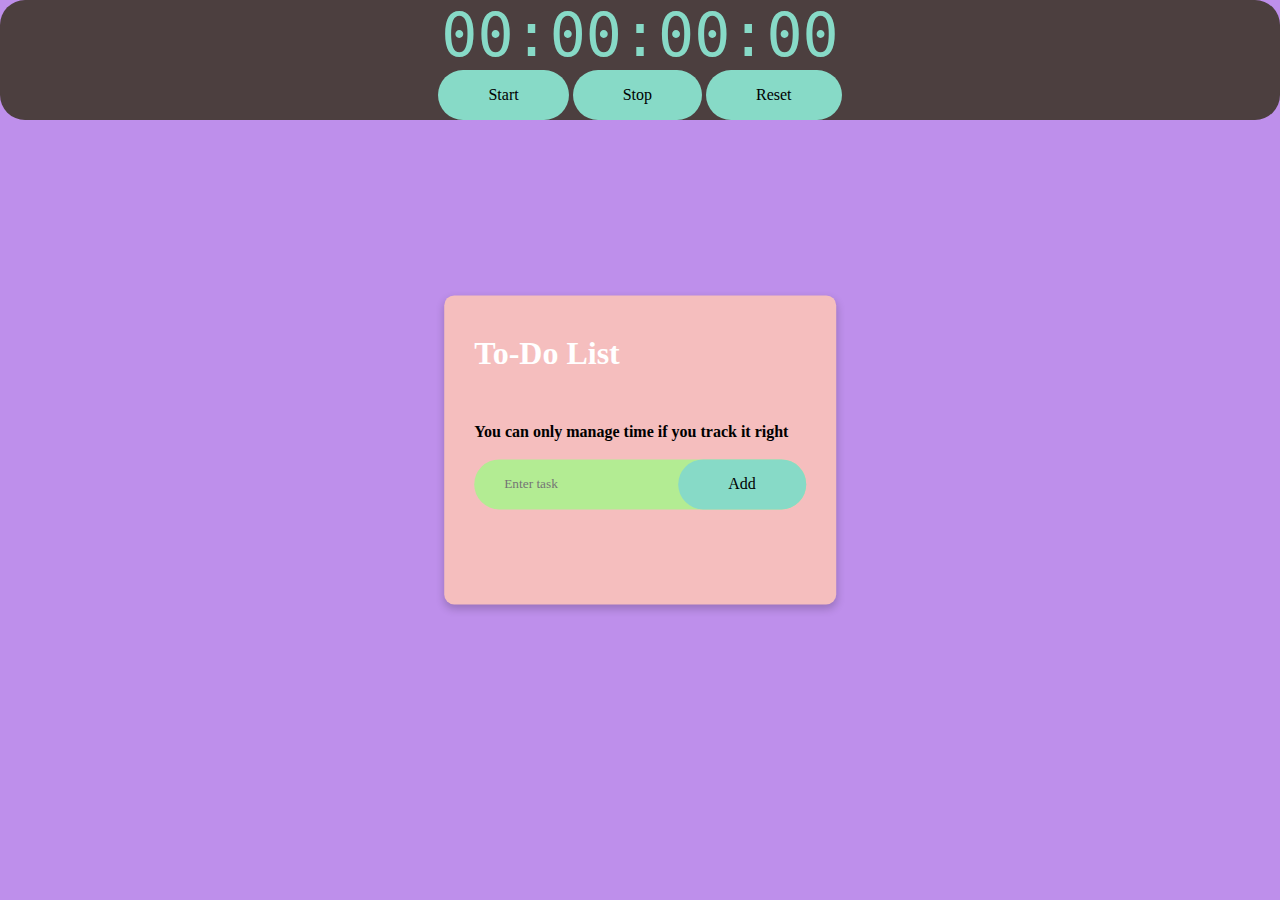
<file: index.html>
<!DOCTYPE html>
<html>
<head>
    <title>To-Do List Web Page</title>
    <meta charset="UTF-8" />
    <meta name="viewport" content="width=device-width, initial-scale=1.0" />
    <link rel="stylesheet" href="style.css">



</head>
<body class="theme-light transition-colors duration-500">
    <div class="container"> 

        <!--
<h4>You can only manage time if you track it right</h4>-->
        <div id ="timecount">
            <div id ="time_display">00:00:00:00</div>
                <button id ="start_b" class= "time_b">Start</button>
                <button id ="stop_b" class= "time_b">Stop</button>
                <button id ="reset_b" class= "time_b">Reset</button>
            
            </div>
        </div>

        <div class= "To_Do_List">    
            <h1>To-Do List</h1><br>
            <h4>You can only manage time if you track it right</h4><br>


            <div class= "pull_down">
                <input type ="text" id ="input-box" placeholder ="Enter task">
                <button onclick="addTask()">Add</button>
            </div>
  
  
        <div>
            <ul id="pull_down_list">
                <!--<li class="checked">Buy groceries</li>
                <li>Pick up laundry</li>
                <li>Complete project report</li> -->
            </ul>
            
        </div>
    </div>
</div>


    <script src ="backhand.js"></script>
</body>
</html>
</file>
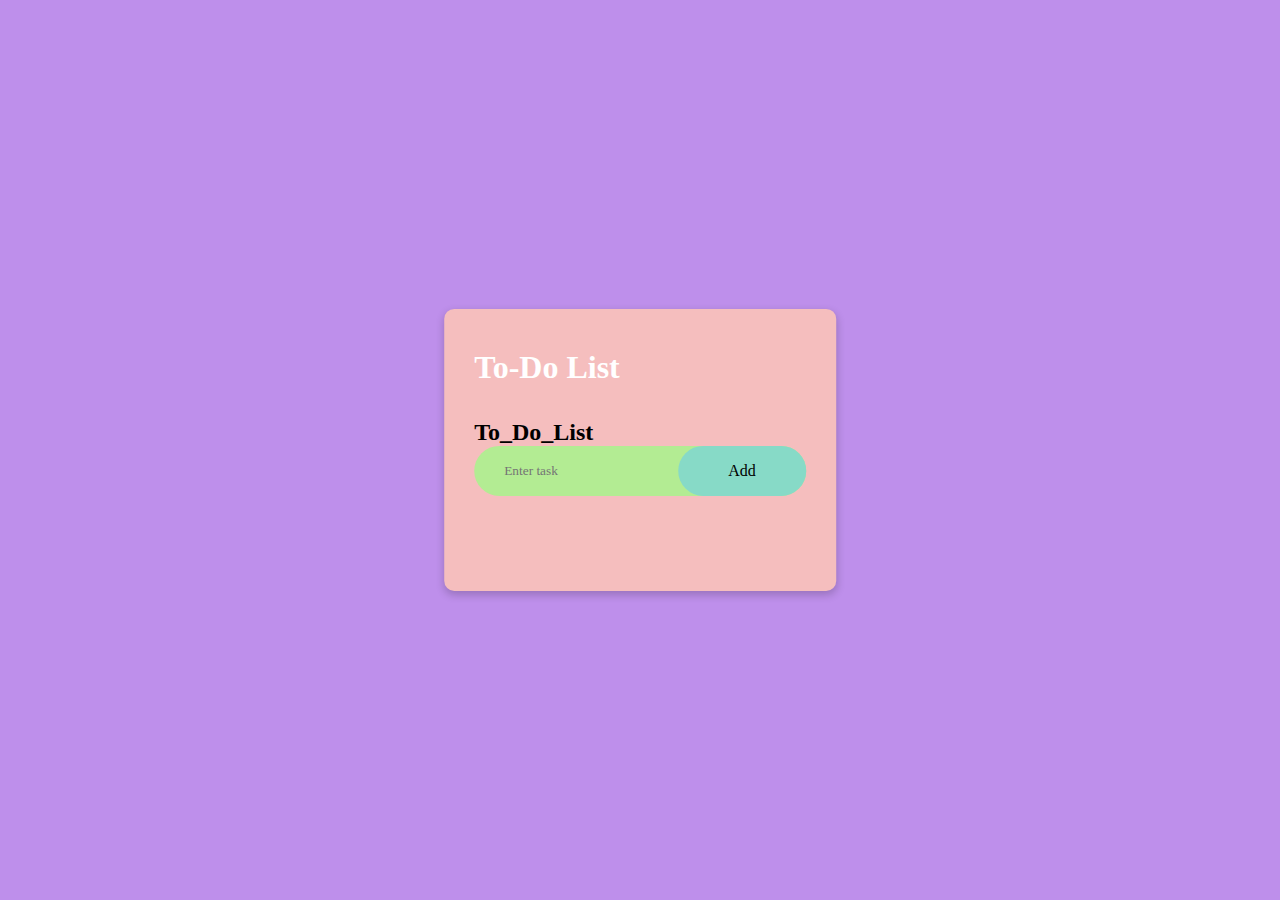
<file: front_page.html>
<!DOCTYPE html>
<html>
<head>
    <title>To-Do List Web Page</title>
    <meta charset="UTF-8" />
    <meta name="viewport" content="width=device-width, initial-scale=1.0">
    <link rel="stylesheet" href="style.css">
</head>
<body>
    <div class="container">
        <div class= "To_Do_List">    
            <h1 id="heading">To-Do List</h1>
            <h2> To_Do_List</h2>



            <div class= "pull_down">
                <input type ="text" id ="input-box" placeholder ="Enter task">
                <button onclick="addTask()">Add</button>
            </div>
  
  
        <div>
            <ul id="pull_down_list">
                <li class="checked">Buy groceries</li>
                <li>Pick up laundry</li>
                <li>Complete project report</li>
            </ul>
            
        </div>
    </div>
    <script src ="backhand.js"></script>
</body>
</html>
</file>
<file: style.css>
*{
    margin: 0;
    padding: 0;
    font-family: 'Popins',sans-serif;
    box-sizing: border-box;
    font-family:"Baskervville SC", serif;

}
@import url('https://fonts.googleapis.com/css2?family=Baskervville+SC&display=swap');
body {
    display: flex;
    justify-content: center;
    align-items: center;
    width: 100vw;
    height: 100vh; /* Full viewport height */
    background-color: var(--bg-color);
    color: var(--text-color);
}
.container {
    background-color: rgb(190, 143, 235); 
    background-size: cover;
    width: 100%; 
    height: 100%; 
    position: relative; 
    overflow: hidden; /* Hide overflow to prevent particles from going outside */
}
/* .overlay{
    width: 500px;
    height: 150px;
    display: flex;
    flex-direction: column;
    colour:white;
    background-color: black;
} */
.timer_b{
    width: 80px;
    height: 50px;
    border-radius: 15px;
    background-color: black;
    color: beige;
    cursor: pointer;
    font-family:consolas, monospace;
}
#time_display{
    font-size: 60px;
    color: #87dac7;
    font-family:consolas, monospace;
}
#timecount{
    text-align: center;
    border: 2px;
    border-radius: 25px;
    background-color: rgb(76, 63, 63);
}

.particle {
    position: absolute;
    width: 5px;
    height: 5px;
    border-radius: 50%;
    background-color: rgb(36, 63, 63);
    pointer-events: none;
    mix-blend-mode: screen;
    animation: flyAway 1s forwards; /* Ensure duration is defined */
}

@keyframes flyAway {
    0% {
        transform: translate(0, 0);
        opacity: 1;
    }
    100% {
        transform: translate(var(--dx), var(--dy));
        opacity: 0;
    }
}

  .To_Do_List {
    background-color: rgb(245, 190, 190);
    max-width: 520px;
    margin: 0 auto; /* centers horizontally */
    padding: 40px 30px 70px;
    border-radius: 10px;
    position: absolute; /* centers vertically */
    box-shadow: 0 4px 8px rgba(0, 0, 0, 0.2);
    top: 50%;
    left: 50%;
    transform: translate(-50%, -50%);
  }



.To_Do_List h1{
    color: white;
    display:flex;
    align-items: center;
    margin-bottom: 10%;

}
.pull_down{
    align-items: center;
    justify-content: space-between;
    background-color: #b3ec93;
    border-radius: 30px;
    padding-left: 20px;
    display: flex;
    margin-bottom: 25px;
    
}

input{
    flex: 1;
    border: none;
    outline: none;
    background: transparent;
    padding: 10px;
    font-weight: 400;

}
button{
    padding: 16px 50px;
    background: #87dac7;
    font-size: 16px;
    cursor: pointer;
    border-radius: 40px;
    border: none;
    outline: none;
}
button:hover{
    background-color: #d4f16d;

}
ul li{
    list-style:disc; /*list circle */
    font-size: 25px;
    padding: 12px  8px 12px 50px;
    user-select: none;
    cursor: pointer;
    position: relative;

}
ul li ::before{
    content: "";
    position: absolute;
    height: 28px;
    width: 28px;
    border-radius: 50%;
    /* background-color: rgb(18, 237, 120); */
    background-size: cover;
    background-position: center;
    top: 12px;
    left: 8px;
}
ul li.checked{
    
    text-decoration: line-through;
}


/* ul li.checked ::before{
} */
ul li del{
    position: absolute;
    right: 0;
    top: 5px;
    width: 30px;
    height: 30px;
    font-size: 22px;
    color: #b55353;
    line-height: 30px;
    text-align: center;
}

ul li del:hover{
    background-color: rgb(190, 142, 222);
}
</file>
